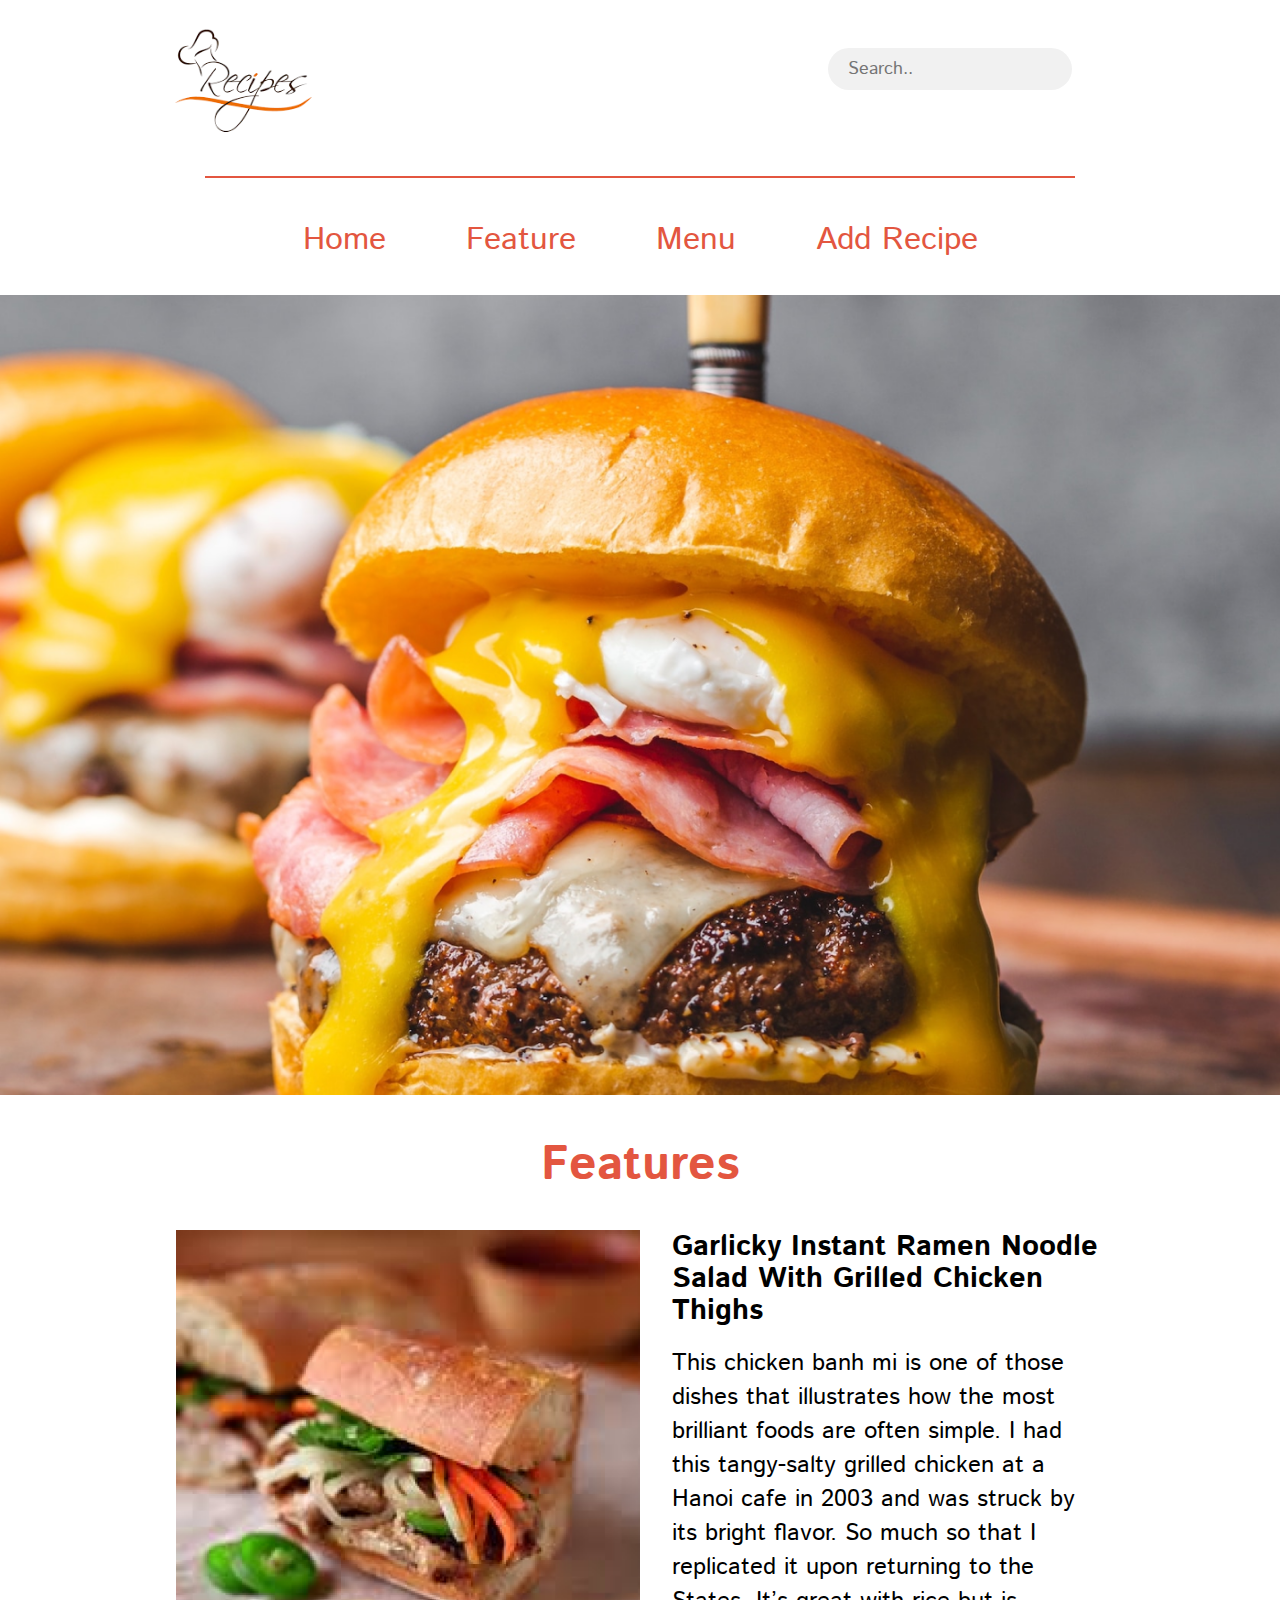
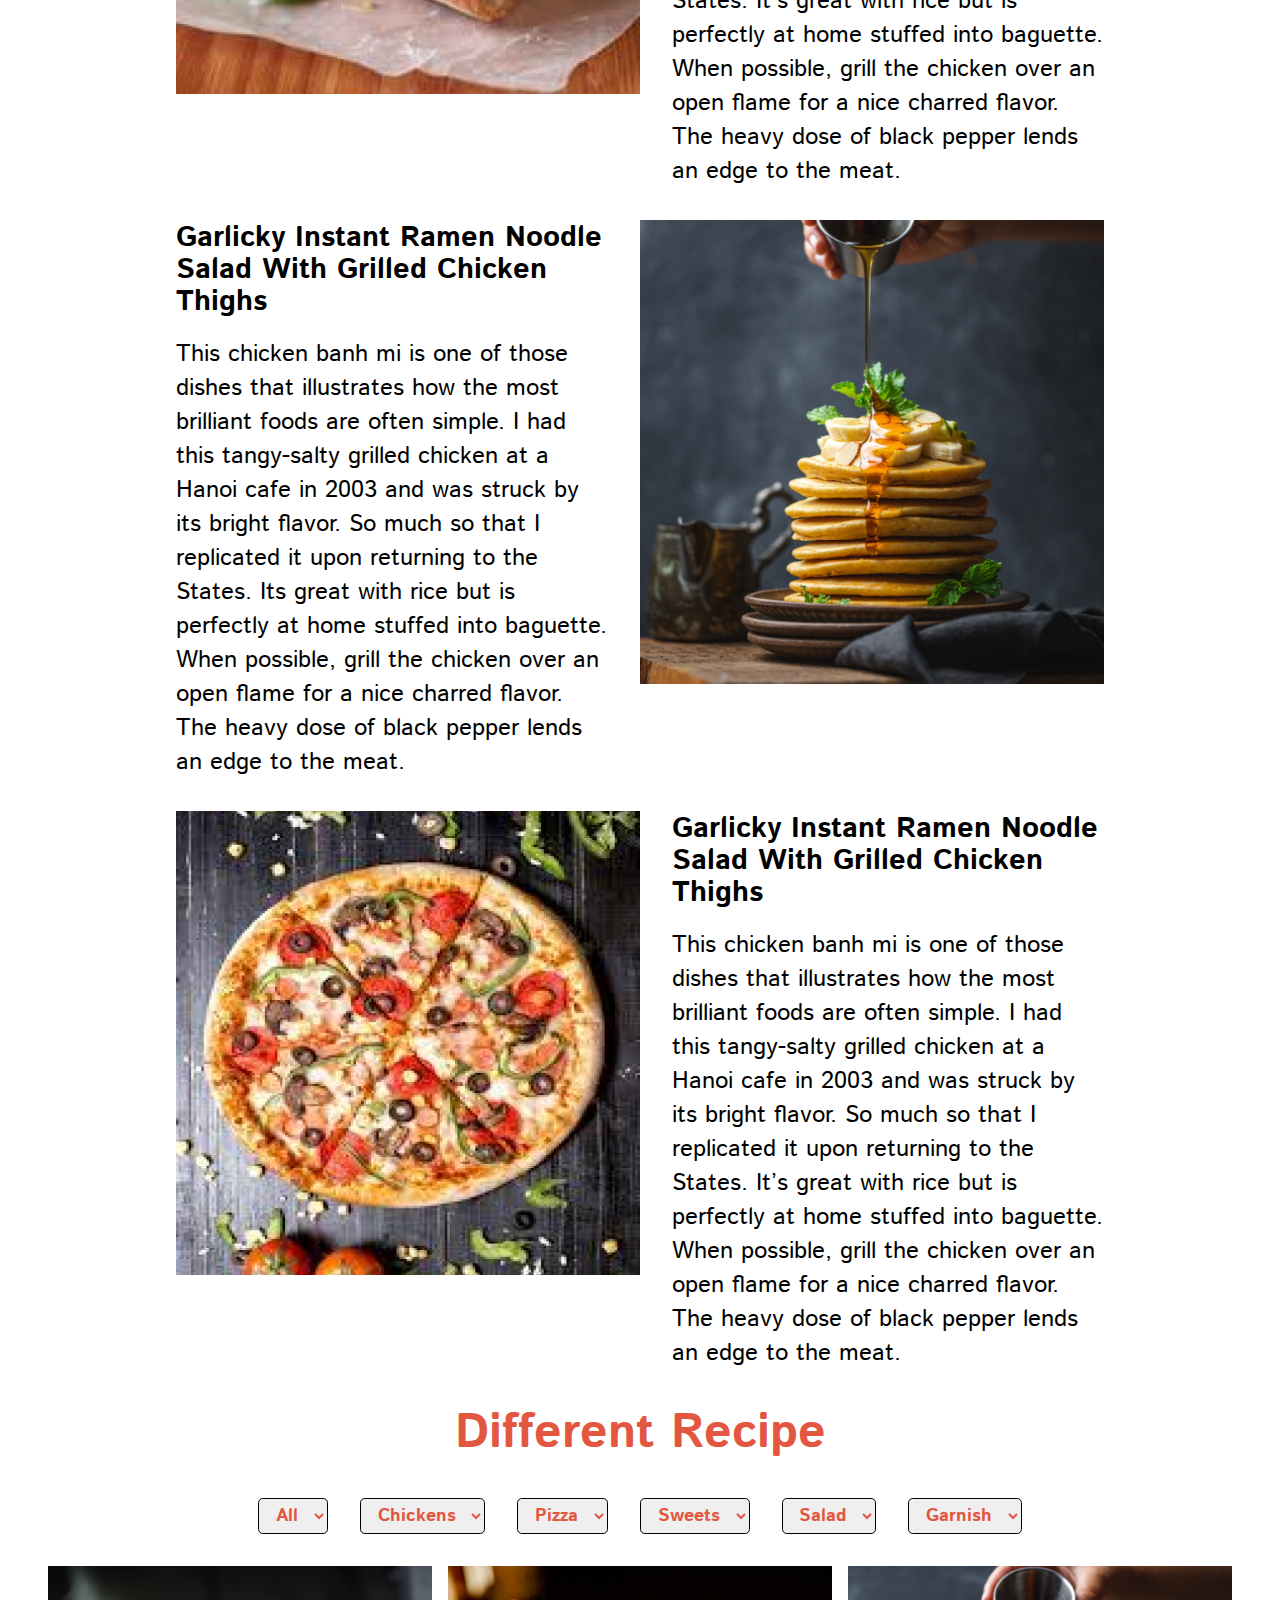
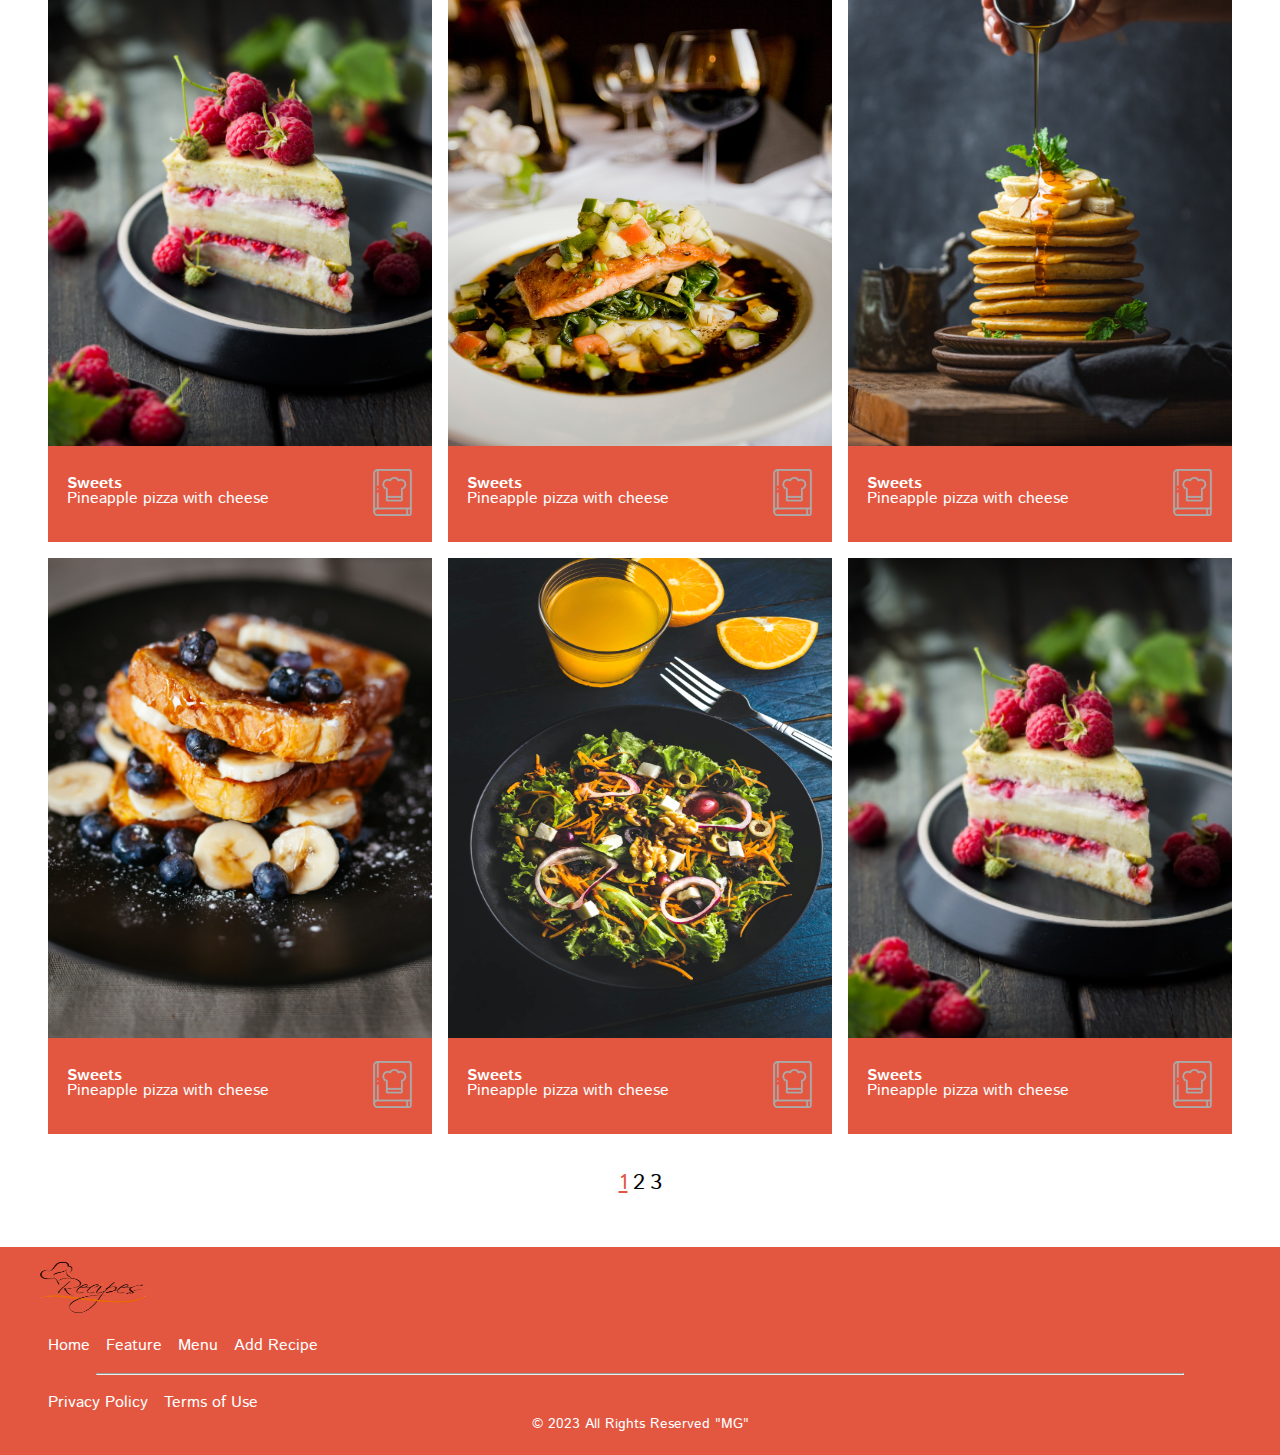
<file: index.html>
<!DOCTYPE html>
<html lang="en">

<head>
    <meta charset="UTF-8">
    <meta http-equiv="X-UA-Compatible" content="IE=edge">
    <meta name="viewport" content="width=device-width, initial-scale=1.0">
    <title>Home</title>

    <link rel="stylesheet" href="https://cdnjs.cloudflare.com/ajax/libs/font-awesome/6.4.0/css/all.min.css"
        integrity="sha512-iecdLmaskl7CVkqkXNQ/ZH/XLlvWZOJyj7Yy7tcenmpD1ypASozpmT/E0iPtmFIB46ZmdtAc9eNBvH0H/ZpiBw=="
        crossorigin="anonymous" referrerpolicy="no-referrer" />
    <link rel="icon" href="imges/apple-touch-icon.png">
    <link rel="stylesheet" href="assests/style/style.css">
    <link rel="stylesheet" href="assests/style/media.css">

    <link rel="preconnect" href="https://fonts.googleapis.com">
    <link rel="preconnect" href="https://fonts.gstatic.com" crossorigin>
    <link href="https://fonts.googleapis.com/css2?family=Istok+Web&display=swap" rel="stylesheet">

</head>

<body>

    <header>
        <nav>
            <div class="logo">
                <img src='assests/imges/logo.png' />
                <form class="search">
                    <!-- <i class="fa fa-search"></i> -->
                    <input type="text" placeholder="  Search.." name="">
                </form>
            </div>
            <hr color="#e35640">
            <br>
            <ul class='nav-bar'>
                <span class="menu">
                    <li><a href="index.html">Home</a></li>
                    <li><a href="index.html">Feature</a></li>
                    <li><a href="list.html">Menu</a></li>
                    <li><a href="add.html">Add Recipe</a></li>
                </span>
            </ul>
        </nav>
    </header>
    <!-- START HERO SECTION  -->
    <section class="hero-slider">
        <figure>
            <div class="slide">
                <img src="assests/imges/hero1.png" alt="">
            </div>
            <div class="slide">
                <img src="assests/imges/hero2.png" alt="">
            </div>
            <div class="slide">
                <img src="assests/imges/hero3.png" alt="">
            </div>
        </figure>
    </section>
    <!-- END HERO SECTION -->
    <!-- START FEATURES SECTION -->
    <section class="features-section">
        <h2>Features</h2>
        <div class="features">
            <img src="assests/imges/first-features.png" alt="">
            <div class="description">
                <h3>Garlicky Instant Ramen Noodle
                    Salad With Grilled Chicken Thighs</h3>
                <p>This chicken banh mi is one of those dishes that
                    illustrates how the most brilliant foods are often
                    simple. I had this tangy-salty grilled chicken at a
                    Hanoi cafe in 2003 and was struck by its bright
                    flavor. So much so that I replicated it upon
                    returning to the States. It’s great with rice but is
                    perfectly at home stuffed into baguette. When
                    possible, grill the chicken over an open flame for
                    a nice charred flavor. The heavy dose of black
                    pepper lends an edge to the meat.</p>
            </div>

            <div class="description">
                <h3>Garlicky Instant Ramen Noodle
                    Salad With Grilled Chicken Thighs</h3>
                <p>This chicken banh mi is one of those dishes that
                    illustrates how the most brilliant foods are often
                    simple. I had this tangy-salty grilled chicken at a
                    Hanoi cafe in 2003 and was struck by its bright
                    flavor. So much so that I replicated it upon
                    returning to the States. Its great with rice but is
                    perfectly at home stuffed into baguette. When
                    possible, grill the chicken over an open flame for
                    a nice charred flavor. The heavy dose of black
                    pepper lends an edge to the meat.</p>
            </div>
            <img src="assests/imges/secand-features.png" alt="">
            <img src="assests/imges/thered-features.png" alt="">
            <div class="description">
                <h3>Garlicky Instant Ramen Noodle
                    Salad With Grilled Chicken Thighs</h3>
                <p>This chicken banh mi is one of those dishes that
                    illustrates how the most brilliant foods are often
                    simple. I had this tangy-salty grilled chicken at a
                    Hanoi cafe in 2003 and was struck by its bright
                    flavor. So much so that I replicated it upon
                    returning to the States. It’s great with rice but is
                    perfectly at home stuffed into baguette. When
                    possible, grill the chicken over an open flame for
                    a nice charred flavor. The heavy dose of black
                    pepper lends an edge to the meat.</p>
            </div>
        </div>
    </section>
    <!-- END FEATURES SECTION -->
    <!-- STAT SECTION HIGHLIGTING  SECTION -->
    <siction class="section-highlighting">
        <h2>Different Recipe </h2>
        <form class="option">
            <select>
                <option>All</option>
            </select>
            <select>
                <option>Chickens</option>
            </select>
            <select>
                <option>Pizza</option>
            </select>
            <select>
                <option>Sweets</option>
            </select>
            <select>
                <option>Salad</option>
            </select>
            <select>
                <option>Garnish</option>
            </select>
        </form>
        <form class="form-info">
            <div class="box-highlighting">
                <img class="img" src="assests/imges/item.jpg" alt="">
                <a href="detailes.html"> <img class="icon" src="assests/imges/add.png" alt="">
                </a>
                <div class="info">
                    <h6>Sweets </h6>
                    <div class="stars"><i class="fa-solid fa-star" style="color: #f8b84e;"></i>
                        <i class="fa-solid fa-star" style="color: #f8b84e;"></i>
                        <i class="fa-solid fa-star" style="color: #f8b84e;"></i>
                        <i class="fa-solid fa-star" style="color: #f8b84e;"></i>
                    </div>
                    <p>Pineapple pizza with cheese</p>
                </div>
            </div>
            <div class="box-highlighting">
                <img class="img" src="assests/imges/item0.jpg" alt="">
                <a href="detailes.html"> <img class="icon" src="assests/imges/add.png" alt="">
                </a>
                <div class="info">
                    <h6>Sweets </h6>
                    <div class="stars"><i class="fa-solid fa-star" style="color: #f8b84e;"></i>
                        <i class="fa-solid fa-star" style="color: #f8b84e;"></i>
                        <i class="fa-solid fa-star" style="color: #f8b84e;"></i>
                        <i class="fa-solid fa-star" style="color: #f8b84e;"></i>
                    </div>
                    <p>Pineapple pizza with cheese</p>
                </div>
            </div>
            <div class="box-highlighting">
                <img class="img" src="assests/imges/item1.jpg" alt="">
                <a href="detailes.html"> <img class="icon" src="assests/imges/add.png" alt="">
                </a>
                <div class="info">
                    <h6>Sweets </h6>
                    <div class="stars"><i class="fa-solid fa-star" style="color: #f8b84e;"></i>
                        <i class="fa-solid fa-star" style="color: #f8b84e;"></i>
                        <i class="fa-solid fa-star" style="color: #f8b84e;"></i>
                        <i class="fa-solid fa-star" style="color: #f8b84e;"></i>
                    </div>
                    <p>Pineapple pizza with cheese</p>
                </div>
            </div>
            <div class="box-highlighting">
                <img class="img" src="assests/imges/item3 (2).jpg" alt="">
                <a href="detailes.html"> <img class="icon" src="assests/imges/add.png" alt="">
                </a>
                <div class="info">
                    <h6>Sweets </h6>
                    <div class="stars"><i class="fa-solid fa-star" style="color: #f8b84e;"></i>
                        <i class="fa-solid fa-star" style="color: #f8b84e;"></i>
                        <i class="fa-solid fa-star" style="color: #f8b84e;"></i>
                        <i class="fa-solid fa-star" style="color: #f8b84e;"></i>
                    </div>
                    <p>Pineapple pizza with cheese</p>
                </div>
            </div>
            <div class="box-highlighting">
                <img class="img" src="assests/imges/item3.jpg" alt="">
                <a href="detailes.html"> <img class="icon" src="assests/imges/add.png" alt="">
                </a>
                <div class="info">
                    <h6>Sweets </h6>
                    <div class="stars"><i class="fa-solid fa-star" style="color: #f8b84e;"></i>
                        <i class="fa-solid fa-star" style="color: #f8b84e;"></i>
                        <i class="fa-solid fa-star" style="color: #f8b84e;"></i>
                        <i class="fa-solid fa-star" style="color: #f8b84e;"></i>
                    </div>
                    <p>Pineapple pizza with cheese</p>
                </div>
            </div>
            <div class="box-highlighting">
                <img class="img" src="assests/imges/sweet1.png" alt="">
                <a href="detailes.html"> <img class="icon" src="assests/imges/add.png" alt="">
                </a>
                <div class="info">
                    <h6>Sweets </h6>
                    <div class="stars"><i class="fa-solid fa-star" style="color: #f8b84e;"></i>
                        <i class="fa-solid fa-star" style="color: #f8b84e;"></i>
                        <i class="fa-solid fa-star" style="color: #f8b84e;"></i>
                        <i class="fa-solid fa-star" style="color: #f8b84e;"></i>
                    </div>
                    <p>Pineapple pizza with cheese</p>
                </div>
            </div>


        </form>
        <div class="next">
            <a href="#">1</a>
            <a href="#">2</a>
            <a href="#">3</a>
        </div>

    </siction>
    <!-- END SECTION HIGHLIGTING SECTION -->
    <!-- START FOOTER SECTION -->
    <footer>
        <img src="assests/imges/logo.png" alt="">
        <ul class='footer-bar'>
            <span class="footer-menu">
                <li><a href="">Home</a></li>
                <li><a href="">Feature</a></li>
                <li><a href="">Menu</a></li>
                <li><a href="">Add Recipe</a></li>
            </span>
        </ul>
        <hr>
        <span class="footer-rights">
            <ul>
                <li><a href="">Privacy Policy</a></li>
                <li><a href="">Terms of Use</a></li>
            </ul>
        </span>
        <span class="footer-social">
            <a href="#"><i class="fa-brands fa-facebook-f" style="color: #ffffff;"></i></a>
            <a href="#"><i class="fa-brands fa-instagram" style="color: #ffffff;"></i></a>
            <a href="#"><i class="fa-brands fa-twitter" style="color: #ffffff;"></i></a>
            <a href="#"><i class="fa-brands fa-linkedin-in" style="color: #ffffff;"></i></a>
        </span>
        <p class="copyright"> &copy; 2023 All Rights Reserved "MG"</p>
    </footer>
    <!-- END SECTION HIGHLIGTING SECTION -->
</body>

</html>
</file>
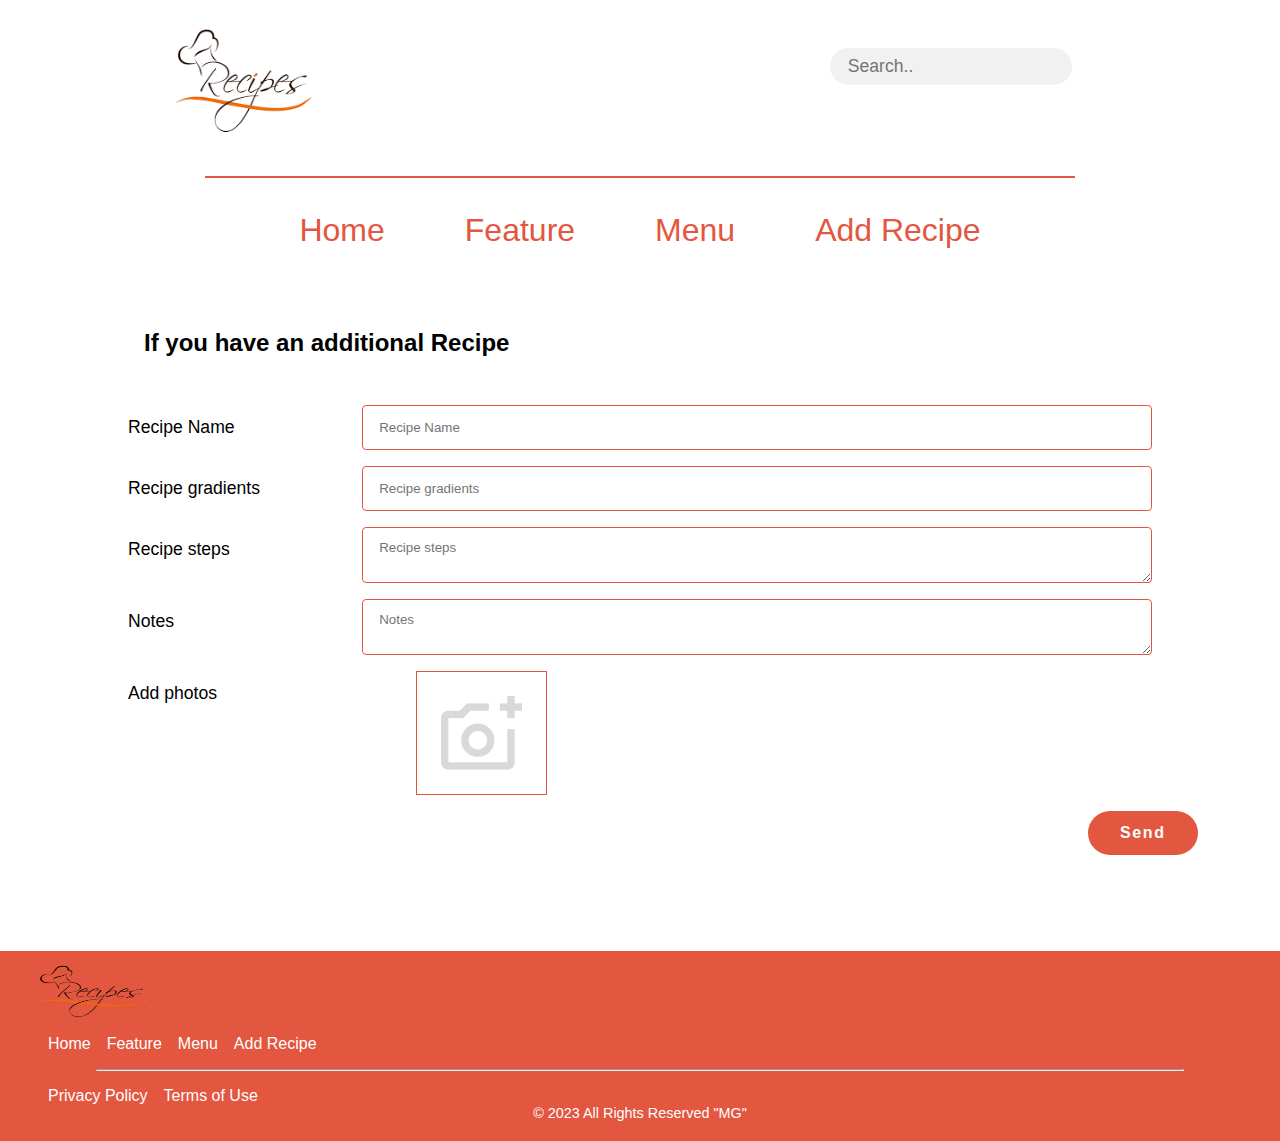
<file: add.html>
<!DOCTYPE html>
<html lang="en">

<head>
  <meta charset="UTF-8">
  <meta http-equiv="X-UA-Compatible" content="IE=edge">
  <meta name="viewport" content="width=device-width, initial-scale=1.0">
  <title>Document</title>
  <link rel="stylesheet" href="./assests/style/style.css">
  <link rel="stylesheet" href="./assests/style/media.css">

</head>

<body>
  <header>
    <nav>
      <div class="logo">
        <img src='assests/imges/logo.png' />
        <form class="search">
          <!-- <i class="fa fa-search"></i> -->
          <input type="text" placeholder="  Search.." name="">
        </form>
      </div>
      <hr color="#e35640">
      <br>
      <ul class='nav-bar'>
        <span class="menu">
          <li><a href="index.html">Home</a></li>
          <li><a href="index.html">Feature</a></li>
          <li><a href="list.html">Menu</a></li>
          <li><a href="add.html">Add Recipe</a></li>
        </span>
      </ul>
    </nav>
  </header>

  <section class="add-page">
    <h2>If you have an additional Recipe</h2>
    <form class="add">
      <div class="box">
        <label>Recipe Name </label>
        <input placeholder=" Recipe Name" type="text">
      </div>
      <div class="box">
        <label>Recipe gradients </label>
        <input placeholder=" Recipe gradients" type="text">
      </div>
      <div class="box">
        <label>Recipe steps </label>
        <textarea placeholder=" Recipe steps"></textarea>
      </div>
      <div class="box">
        <label>Notes </label>
        <textarea placeholder=" Notes"></textarea>
      </div>
      <div class="box">
        <label>Add photos </label>
        <img src="assests/imges/add_a_photo.png" alt="">
      </div>
      <div class="but">
        <input type="submit" value="Send">
      </div>

    </form>
  </section>


  <!-- START FOOTER SECTION -->
  <footer>
    <img src='assests/imges/logo.png' />
    <ul class='footer-bar'>
      <span class="footer-menu">
        <li><a href="">Home</a></li>
        <li><a href="">Feature</a></li>
        <li><a href="">Menu</a></li>
        <li><a href="">Add Recipe</a></li>
      </span>
    </ul>
    <hr>
    <span class="footer-rights">
      <ul>
        <li><a href="">Privacy Policy</a></li>
        <li><a href="">Terms of Use</a></li>
      </ul>
    </span>
    <span class="footer-social">
      <a href="#"><i class="fa-brands fa-facebook-f" style="color: #ffffff;"></i></a>
      <a href="#"><i class="fa-brands fa-instagram" style="color: #ffffff;"></i></a>
      <a href="#"><i class="fa-brands fa-twitter" style="color: #ffffff;"></i></a>
      <a href="#"><i class="fa-brands fa-linkedin-in" style="color: #ffffff;"></i></a>
    </span>
    <p class="copyright"> &copy; 2023 All Rights Reserved "MG"</p>
  </footer>
  <!-- END SECTION HIGHLIGTING SECTION -->
</body>

</html>
</file>
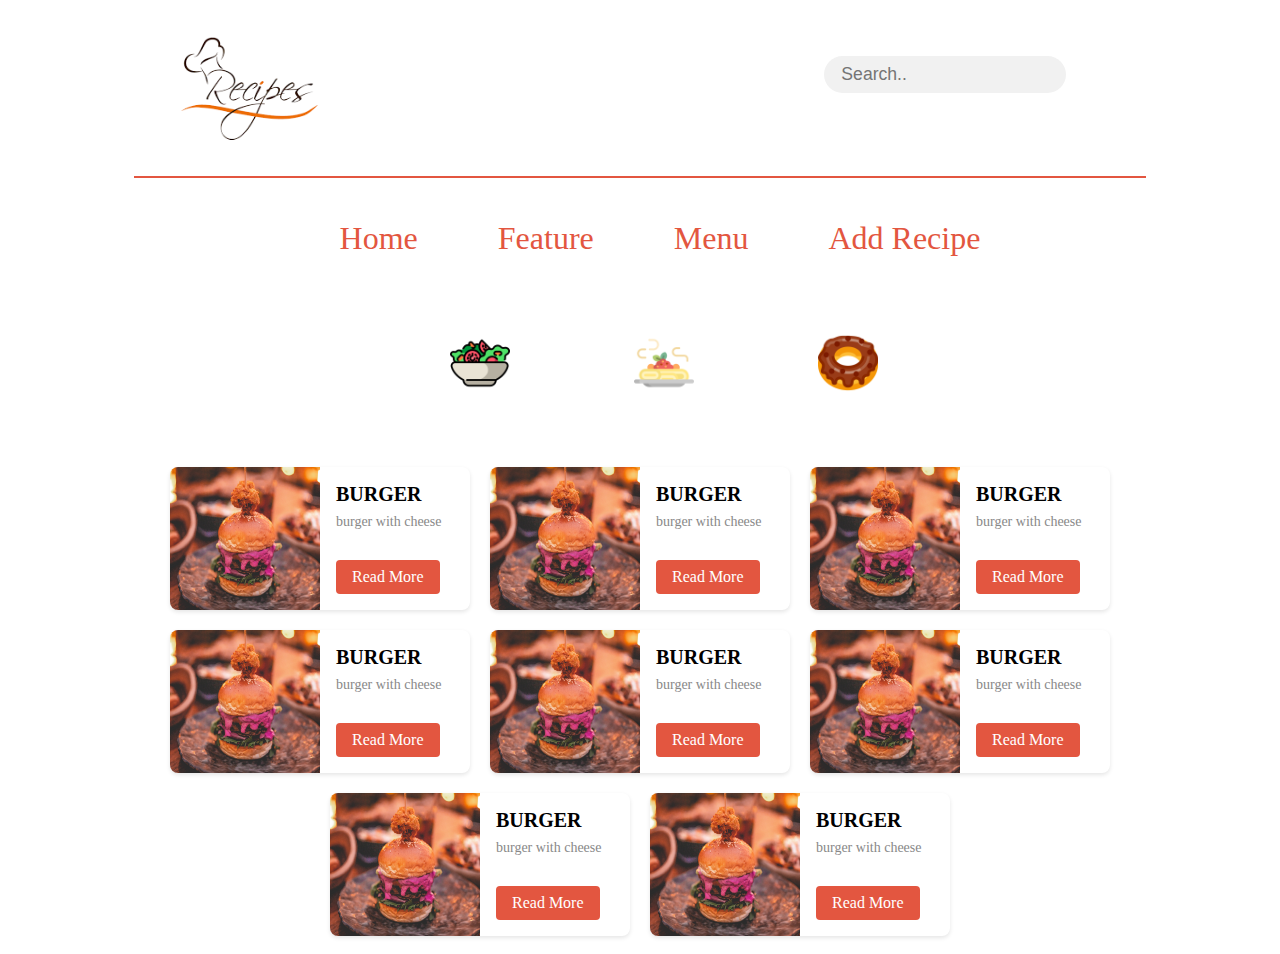
<file: list.html>
<!DOCTYPE html>
<html lang="en">

<head>
    <meta charset="UTF-8">
    <meta http-equiv="X-UA-Compatible" content="IE=edge">
    <meta name="viewport" content="width=device-width, initial-scale=1.0">
    <title>Home</title>
<style>
    header {
	width: 80%;
	margin: auto;

}

nav .logo {
	display: flex;
	justify-content: space-between;

}

form.search input {
	padding: 0.5rem;
	font-size: 1.1rem;
	border-radius: 3rem;
	background: #f1f1f1;
	margin-top: 3rem;
	margin-right: 5rem;
}

form.search::after {
	content: "";
	clear: both;
	display: table;
}


nav .logo input {
	border: 0;
	text-align: left;
}
.img-filtter img{
  width: 60px;
  height: 60px;
 margin: 60px;}
 #first{
  margin-left: 35%;
 }
 .img-filtter img:hover{
 
  border-bottom: 2px solid #e35640;
  
 }

nav .logo img {
	width: 15rem;
	height: 10rem;
}

.menu {
	display: flex;
	justify-content: center;
	list-style: none;
	gap: 5rem;
	font-size: 2rem;

}

.menu li a {
	text-decoration: none;
	text-align: center;
	justify-content: center;
	transition: 0.15s ease-in-out;
	position: relative;
	color: #e35640;

}

.menu li a::after {
	content: "";
	position: absolute;
	bottom: 0;
	left: 0;
	width: 0;
	height: 0.18rem;
	background-color: #a5aabc;
	transition: 0.5s ease-in-out;
}

.menu li a:hover:after {
	width: 100%;
}

.open-menu,
.close-menu {
	position: absolute;
	color: #e35640;
	cursor: pointer;
	font-size: 1.5rem;
	display: none;
}

   .card-container {
  display: flex;
  flex-wrap: wrap;
  justify-content: center;
  align-items: flex-start;
}

.card {
  flex-basis: 300px;
  background-color: #ffffff;
  border-radius: 8px;
  box-shadow: 0 2px 4px rgba(0, 0, 0, 0.1);
  margin: 10px;
  display: flex;
}

.card-image {
  width: 150px;
  height: auto;
  border-top-left-radius: 8px;
  border-bottom-left-radius: 8px;
}

.card-content {
  flex: 1;
  padding: 16px;
}

.card-title {
  font-size: 20px;
  margin: 0;
}

.card-text {
  margin-top: 8px;
  font-size: 14px;
  color: #888888;
}

.card-button {
  display: inline-block;
  margin-top: 16px;
  padding: 8px 16px;
  background-color: #e35640;
  color: #ffffff;
  text-decoration: none;
  border-radius: 4px;
}

</style>

</head>
<body>
    <header>
        <nav>
            <div class="logo">
                <img src='assests/imges/logo.png' />
                <form class="search">
                    <!-- <i class="fa fa-search"></i> -->
                    <input type="text" placeholder="  Search.." name="">
                </form>
            </div>
            <hr color="#e35640">
            <br>
            <ul class='nav-bar'>
                <span class="menu">
                    <li><a href="index.html">Home</a></li>
                    <li><a href="index.html">Feature</a></li>
                    <li><a href="list.html">Menu</a></li>
                    <li><a href="add.html">Add Recipe</a></li>
                </span>
            </ul>
        </nav>
    </header>

  <section class="img-filtter">
    <a href="#"> <img src="assests/imges/salad-icon.png" alt="Image" class="card-image" id="first"></a> 
    <a href="#"> <img src="assests/imges/spaghetti-icon.png" alt="Image" class="card-image"></a> 
   <a href="#"> <img src="assests/imges/doughnut-icon.png" alt="Image" class="card-image"></a> 
  </section>
    <div class="card-container">
         
          <div class="card">
            <img src="assests/imges/burger.png" alt="Image" class="card-image">
            <div class="card-content">
              <h3 class="card-title">BURGER</h3>
              <p class="card-text">burger with cheese</p>
              <a href="#" class="card-button">Read More</a>
            </div>
          </div>
          <div class="card">
            <img src="assests/imges/burger.png" alt="Image" class="card-image">
            <div class="card-content">
              <h3 class="card-title">BURGER</h3>
              <p class="card-text">burger with cheese</p>
              <a href="#" class="card-button">Read More</a>
            </div>
          </div>
          <div class="card">
            <img src="assests/imges/burger.png" alt="Image" class="card-image">
            <div class="card-content">
              <h3 class="card-title">BURGER</h3>
              <p class="card-text">burger with cheese</p>
              <a href="#" class="card-button">Read More</a>
            </div>
          </div>
          <div class="card">
            <img src="assests/imges/burger.png" alt="Image" class="card-image">
            <div class="card-content">
              <h3 class="card-title">BURGER</h3>
              <p class="card-text">burger with cheese</p>
              <a href="#" class="card-button">Read More</a>
            </div>
          </div>
          <div class="card">
            <img src="assests/imges/burger.png" alt="Image" class="card-image">
            <div class="card-content">
              <h3 class="card-title">BURGER</h3>
              <p class="card-text">burger with cheese</p>
              <a href="#" class="card-button">Read More</a>
            </div>
          </div>
          <div class="card">
            <img src="assests/imges/burger.png" alt="Image" class="card-image">
            <div class="card-content">
              <h3 class="card-title">BURGER</h3>
              <p class="card-text">burger with cheese</p>
              <a href="#" class="card-button">Read More</a>
            </div>
          </div>
          <div class="card">
            <img src="assests/imges/burger.png" alt="Image" class="card-image">
            <div class="card-content">
              <h3 class="card-title">BURGER</h3>
              <p class="card-text">burger with cheese</p>
              <a href="#" class="card-button">Read More</a>
            </div>
          </div>
          <div class="card">
            <img src="assests/imges/burger.png" alt="Image" class="card-image">
            <div class="card-content">
              <h3 class="card-title">BURGER</h3>
              <p class="card-text">burger with cheese</p>
              <a href="#" class="card-button">Read More</a>
            </div>
          </div>
      </div>
      
                              
</body>
</html>
</file>
<file: assests/style/style.css>
* {
	box-sizing: border-box;
	margin: 0;
	padding: 0;
	font-family: 'Istok Web', sans-serif;
}

header {
	width: 80%;
	margin: auto;

}

nav .logo {
	display: flex;
	justify-content: space-between;

}

form.search input {
	padding: 0.5rem;
	font-size: 1.1rem;
	border-radius: 3rem;
	background: #f1f1f1;
	margin-top: 3rem;
	margin-right: 5rem;
}

form.search::after {
	content: "";
	clear: both;
	display: table;
}


nav .logo input {
	border: 0;
	text-align: left;
}

nav .logo img {
	width: 15rem;
	height: 10rem;
}

.menu {
	display: flex;
	justify-content: center;
	list-style: none;
	gap: 5rem;
	font-size: 2rem;

}

.menu li a {
	text-decoration: none;
	text-align: center;
	justify-content: center;
	transition: 0.15s ease-in-out;
	position: relative;
	color: #e35640;

}

.menu li a::after {
	content: "";
	position: absolute;
	bottom: 0;
	left: 0;
	width: 0;
	height: 0.18rem;
	background-color: #a5aabc;
	transition: 0.5s ease-in-out;
}

.menu li a:hover:after {
	width: 100%;
}

.open-menu,
.close-menu {
	position: absolute;
	color: #e35640;
	cursor: pointer;
	font-size: 1.5rem;
	display: none;
}


/* <!-- START HERO SECTION  --> */

.hero-slider {
	width: 100%;
	height: 100%;
	margin-top: 2rem;
	overflow: hidden;
}

figure {
	position: relative;
	left: 0;
	width: 400%;
	animation: 10s slide ease-in-out;
}

.slide {
	position: relative;
	width: 25%;
	float: left;
}

.slide img {
	width: 100%;
	height: 100%;
}

@keyframes slide {
	0% {
		left: 0;
	}

	10% {
		left: 0;
	}

	20% {
		left: -100%;
	}

	40% {
		left: -200%;
	}

	60% {
		left: -300%;
	}

	77% {
		left: -200%;
	}

	85% {
		left: -100%;
	}

	100% {
		left: 0;
	}

}

/* <!-- START FEATURES SECTION --> */
.features-section h2 {
	font-size: 3rem;
	line-height: 8rem;
	text-align: center;
	color: #e35640;
}

.features {
	display: flex;
	flex-wrap: wrap;
	gap: 3rem;
	width: 80%;
	justify-content: center;
	margin: auto;
	order: 2;
}

.features img {
	height: 35rem;
	width: 35rem;
}

.features .description {
	width: 20rem;
	padding-top: 2rem;
}

.features .description h3 {
	line-height: 2rem;
	padding-bottom: 2rem;
}

/* <!-- END FEATURES SECTION --> */

/* <!-- STAT SECTION HIGHLIGTING  SECTION --> */
.section-highlighting {
	text-align: center;
}

.section-highlighting h2 {
	font-size: 3rem;
	line-height: 8rem;
	text-align: center;
	color: #e35640;
}

.section-highlighting form {
	display: flex;
	gap: 2rem;
	justify-content: center;
	margin-bottom: 2rem;
}

.section-highlighting select {
	text-align: center;
	border: 0.10rem solid #000;
	padding: 0.2rem 0.8rem;
	border-radius: 0.3rem;
	color: #e35640;
	font-size: 1.1rem;
	font-weight: bold;
	letter-spacing: 0 .10rem;
}

.section-highlighting select option {
	color: #e35640;
}

.section-highlighting .form-info {
	display: flex;
	gap: 1rem;
	flex-wrap: wrap;

}

.section-highlighting .form-info .box-highlighting {
	background-color: #e35640;
	width: 24rem;
	height: 36rem;
}

.section-highlighting .form-info .box-highlighting .img {
	width: 24rem;
	height: 30rem;

}

.section-highlighting .form-info .box-highlighting .icon {
	margin-top: 1rem;
	margin-left: 19rem;
}

.section-highlighting .form-info .box-highlighting .info {
	margin-left: 1.2rem;
	margin-top: -3.2rem;
	text-align: start;
	color: #ffff;

}

.section-highlighting .form-info .box-highlighting .info h6 {
	font-size: 1rem;
}

.section-highlighting .form-info .box-highlighting .info p {
	font-size: 1rem;
	color: #ffff;
	padding-top: 0.8rem;

}

.section-highlighting .form-info .box-highlighting .info .stars {
	margin-left: 4.5rem;
	margin-top: -1.3rem;
	font-size: 0.8rem;
}

.next a {
	text-align: center;
	text-decoration: none;
	font-size: 1.4rem;
	color: #000;

}

.next :first-child {
	text-decoration: 1rem solid;
	color: #e35640;
	text-decoration: underline;
}

/* <!-- END SECTION HIGHLIGTING SECTION --> */
footer {
	background-color: #e35640;
	margin-top: 3rem;
}


footer img {
	width: 12rem;
	height: 5rem;
}

footer .footer-bar .footer-menu {
	display: flex;
	list-style: none;
	flex-wrap: wrap;
	gap: 1rem;
	margin-left: 3rem;

}

footer .footer-rights ul {
	display: flex;
	list-style: none;
	flex-wrap: wrap;
	gap: 1rem;
	margin-left: 3rem;
	margin-top: 1rem;

}


footer li a {
	text-decoration: none;
	color: #fff;

}

footer .footer-social {
	display: flex;
	gap: 0.5rem;
	justify-content: end;
	margin-right: 3.5rem;
}


hr {
	width: 85%;
	margin: 1rem auto;
	color: #fff;
}

.copyright {
	text-align: center;
	font-size: 0.9rem;
	padding-bottom: 1.3rem;
	color: #fff;
}

/* <!-- END FOOTER SECTION --> */
/* <!-- START ADD PAGE --> */
.add-page {
	width: 80%;
	margin: auto;

}

.add-page h2 {
	width: 75%;
	margin: 5rem 1rem 3rem;

}

.add-page form .box {
	display: flex;
	gap: 3rem;
}

.add-page form .box label {
	width: 15rem;
	font-size: 1.1rem;
	margin-bottom: 1rem;
	padding: 12px 12px 12px 0;
}

.add-page form .box input,
textarea {
	margin-bottom: 1rem;
	width: 100%;
	padding: 12px;
	border: 0.1rem solid #e35640;
	border-radius: 4px;
	resize: vertical;
}

.add-page form .box img {
	margin-bottom: 1rem;
	padding: 1.5rem;
	border: 0.1rem solid #e35640;
}

.add-page form .but input {
	color: #ffffff;
	align-items: center;
	font-size: 1rem;
	letter-spacing: 0.1rem;
	font-weight: bolder;
	background-color: #e35640;
	padding: 0.8rem 2rem;
	border-radius: 1.5rem;
	border-width: 0;
	margin-left: 60rem;
	margin-bottom: 3rem;
}





/* <!-- START DETAILS SECTION --> */

.details aside {
	background-color: #e35640;
	align-items: center;
	justify-content: space-around;
	display: flex;
	gap: 10rem;
}

.details div .det1 {
	width: 20rem;
	height: 20rem;

}

.details .det2 {
	width: 40rem;
	height: 37rem;

}

.details div p {
	line-height: 5rem;
	text-align: center;
	font-size: 2rem;
	color: #fff;
}

.details h4 {
	margin-left: 5rem;
	font-size: 2rem;
	padding: 2rem 0;
}

.details .ingredients {
	width: 70%;
	margin: auto;
	display: flex;
	gap: 10rem;
	font-size: 1.5rem;
}

.details .instructions {
	width: 77%;
	margin: auto;
	font-size: 1.2rem;
}

.details .btn {
	background-color: #ffffff;
	align-items: center;
	margin: 2rem 0;
}

.details .btn button {
	color: #ffffff;
	align-items: center;
	font-size: 1.3rem;
	letter-spacing: 0.1rem;
	font-weight: bolder;
	background-color: #e35640;
	padding: 0.8rem 2.5rem;
	border-radius: 1.5rem;
	border-width: 0;

}

/* <!-- END DETAILS SECTION --> */
</file>
<file: assests/style/media.css>
@media screen and (max-width: 600px) {
    header {
        width: 100%;
    }

    form.search input {
        padding: 0.1rem;
        font-size: 1rem;
        margin-top: 1.5rem;
        margin-right: 1rem;
    }

    nav .logo img {
        width: 8rem;
        height: 5rem;
    }

    .menu {
        flex-wrap: wrap;
        gap: 2rem;
        font-size: 1.5rem;
        width: 45%;
        margin: auto;
    }

    /* \\\\\\\\\\\\\\\\\\\\\\\\\\\\\\\\\\\\\\\\\\\\\\\\\\ */
    .hero-slider {
        width: 100%;
        height: 80%;

    }

    .features img {
        height: 25rem;
        width: 25rem;
    }

    /* \\\\\\\\\\\\\\\\\\\\\\\\\\\\ */
    .section-highlighting form {
        gap: 1rem;
        margin-bottom: 1.5rem;
        flex-wrap: wrap;
        width: 60%;
        margin: 0 auto 2rem;
    }

    .section-highlighting select {
        border: 0.10rem solid #000;
        padding: 0.1rem 0.5rem;
        border-radius: 0.3rem;
        font-size: 1rem;
        font-weight: bold;
    }

    /* \\\\\\\\\\\\\\\\\\\\\\\\\\\\ */
    .details aside {
        gap: 0;
    }

    .details div .det1 {
        width: 15rem;
        height: 18rem;

    }

    .details .det2 {
        width: 15rem;
        height: 24rem;

    }

    .details div p {
        font-size: 1.5rem;
    }

    .details h4 {
        margin-left: 2rem;
        font-size: 1.2rem;
    }

    .details .ingredients {
        width: 80%;
        margin: auto;
        display: block;
        font-size: 1.01rem;
        line-height: 2rem;
    }

    .details .instructions {
        width: 87%;
        line-height: 1.5rem;
        font-size: 1.1rem;
    }

    .details .btn {
        background-color: #ffffff;
        align-items: center;
        margin: 2rem 0;
    }

    .details .btn button {
        font-size: 1rem;
        padding: 0.8rem 2.2rem;

    }

}

@media (min-width: 600px) and (max-width: 900px) {
    .features {
        gap: 2rem;
        width: 100%;
    }

    .features img {
        height: 18rem;
        width: 21.2rem;
    }

    .features .description {
        width: 15rem;
        padding-top: 0.5rem;
    }

    .features .description h3 {
        line-height: 1.2rem;
        padding-bottom: 0.5rem;
        font-size: 1rem;
    }

    .features .description p {
        font-size: 0.8rem;
    }

    /* \\\\\\\\\\\\\\\\\\\ */
    .section-highlighting form {
        gap: 1rem;
        flex-wrap: wrap;
        width: 60%;
        margin: 0 auto 2rem;
    }

    /* \\\\\\\\\\\\\\\\\\\\\\\\\\\\ */
    .details aside {
        gap: 1rem;
    }

    .details div .det1 {
        width: 17rem;
    }

    .details .det2 {
        width: 25rem;
        height: 24rem;
    }

    .details h4 {
        margin-left: 2.5rem;
        font-size: 1.9rem;
        padding: 1.8rem 0;
    }

    .details .ingredients {
        width: 80%;
        margin: auto;
        display: block;
        font-size: 1.4rem;
        line-height: 2.01rem;
    }

    .details .instructions {
        width: 88%;
        margin: auto;
        line-height: 2rem;
        font-size: 1.4rem;
    }
}

@media (min-width: 900px) and (max-width: 1200px) {
    .features {
        gap: 2rem;
        width: 90%;
    }

    .features img {
        height: 20rem;
        width: 20rem;
    }

    .features .description {
        width: 20rem;
        padding-top: 0.5rem;
    }

    .features .description h3 {
        line-height: 2rem;
        padding-bottom: 0rem;
        font-size: 1.1rem;
    }

    .features .description p {

        font-size: 1rem;
    }

    /* \\\\\\\\\\\\\\\\\\\\ */

    .section-highlighting .form-info {
        gap: 2rem;
    }

    .section-highlighting .form-info .box-highlighting {
        width: 25rem;
    }

    .section-highlighting .form-info .box-highlighting .img {
        width: 25rem;

    }

    /* \\\\\\\\\\\\\\\\\\\\\\\\\\\ */
    .details aside {
        gap: 5rem;
    }


    .details .det2 {
        width: 30rem;
        height: 31rem;

    }

}

@media (min-width: 1155px) and (max-width: 1800px) {
    .features {
        gap: 2rem;
        width: 90%;
    }

    .features img {
        height: 29rem;
        width: 29rem;
    }

    .features .description {
        width: 27rem;
        padding-top: 0.1rem;
    }

    .features .description h3 {
        line-height: 2rem;
        padding-bottom: 1.2rem;
        font-size: 1.8rem;
    }

    .features .description p {
        font-size: 1.5rem;
    }


}
</file>
